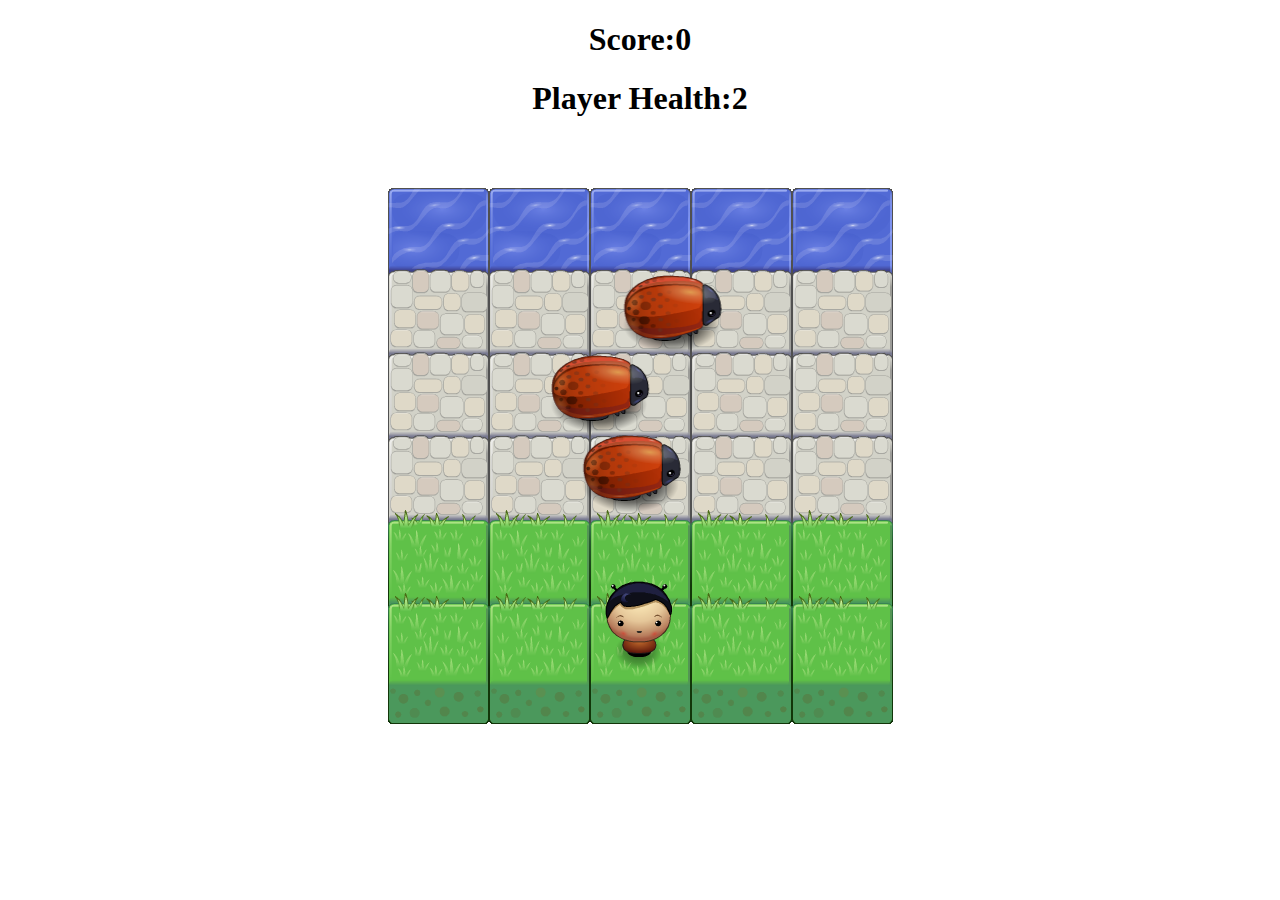
<file: frontend-nanodegree-arcade-game/index.html>
<!DOCTYPE html>
<html>

<head>
    <meta charset="UTF-8">
    <title>Effective JavaScript: Frogger</title>
    <link rel="stylesheet" href="css/style.css">
</head>

<body>
    <div class="payer-stats">
        <div class="score-board">
            <h1>Score:<span class="score"></span></h1>
        </div>
        <div class="player-life-board">
            <h1>Player Health:<span class="player-life"></span></h1>
        </div>
    </div>
    <script src="js/resources.js"></script>
    <script src="js/app.js"></script>
    <script src="js/engine.js"></script>
</body>

</html>
</file>
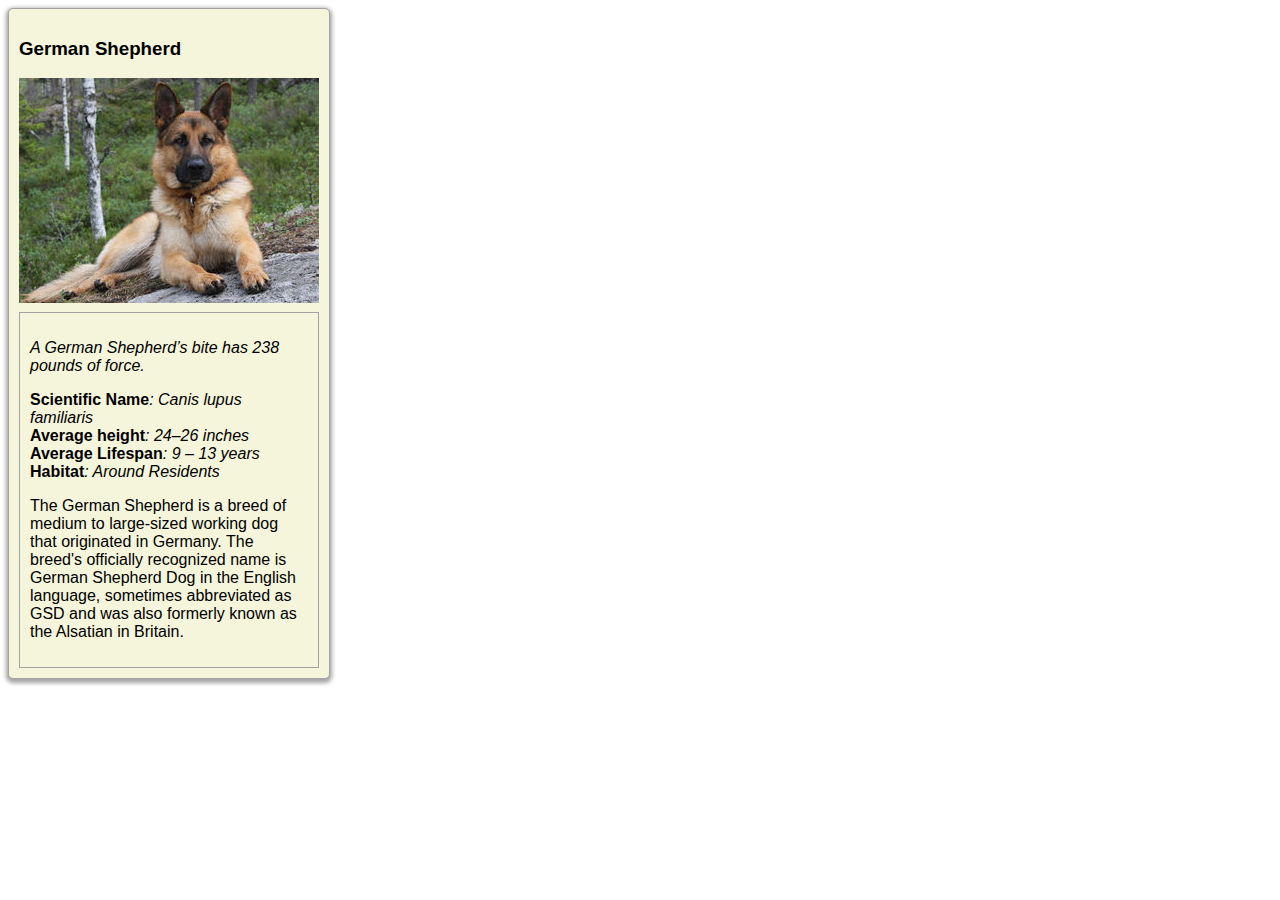
<file: card.html>
<!DOCTYPE html>
<html>
<head>
	<meta charset="utf-8">
	<title>Animal Trading Cards</title>
	<link href="styles.css" rel="stylesheet">
</head>
<body>
	<div class="main">
		<h3>German Shepherd</h3>
		<!-- Photo Credit: wikipedia.org, image taken by Ritik -->
		<img src="german-sheperd.jpg" alt="clownfish">
		<div class="information">
			<p>A German Shepherd’s bite has 238 pounds of force.</p>
			<ul>
				<li><span>Scientific Name</span>: Canis lupus familiaris</li>
				<li><span>Average height</span>: 24–26 inches</li>
				<li><span>Average Lifespan</span>: 9 – 13 years</li>
				<li><span>Habitat</span>: Around Residents</li>
			</ul>
			<p>The German Shepherd is a breed of medium to large-sized working dog that originated in Germany. The breed's officially recognized name is German Shepherd Dog in the English language, sometimes abbreviated as GSD and was also formerly known as the Alsatian in Britain.</p>
		</div>
	</div>
</body>
</html>
</file>
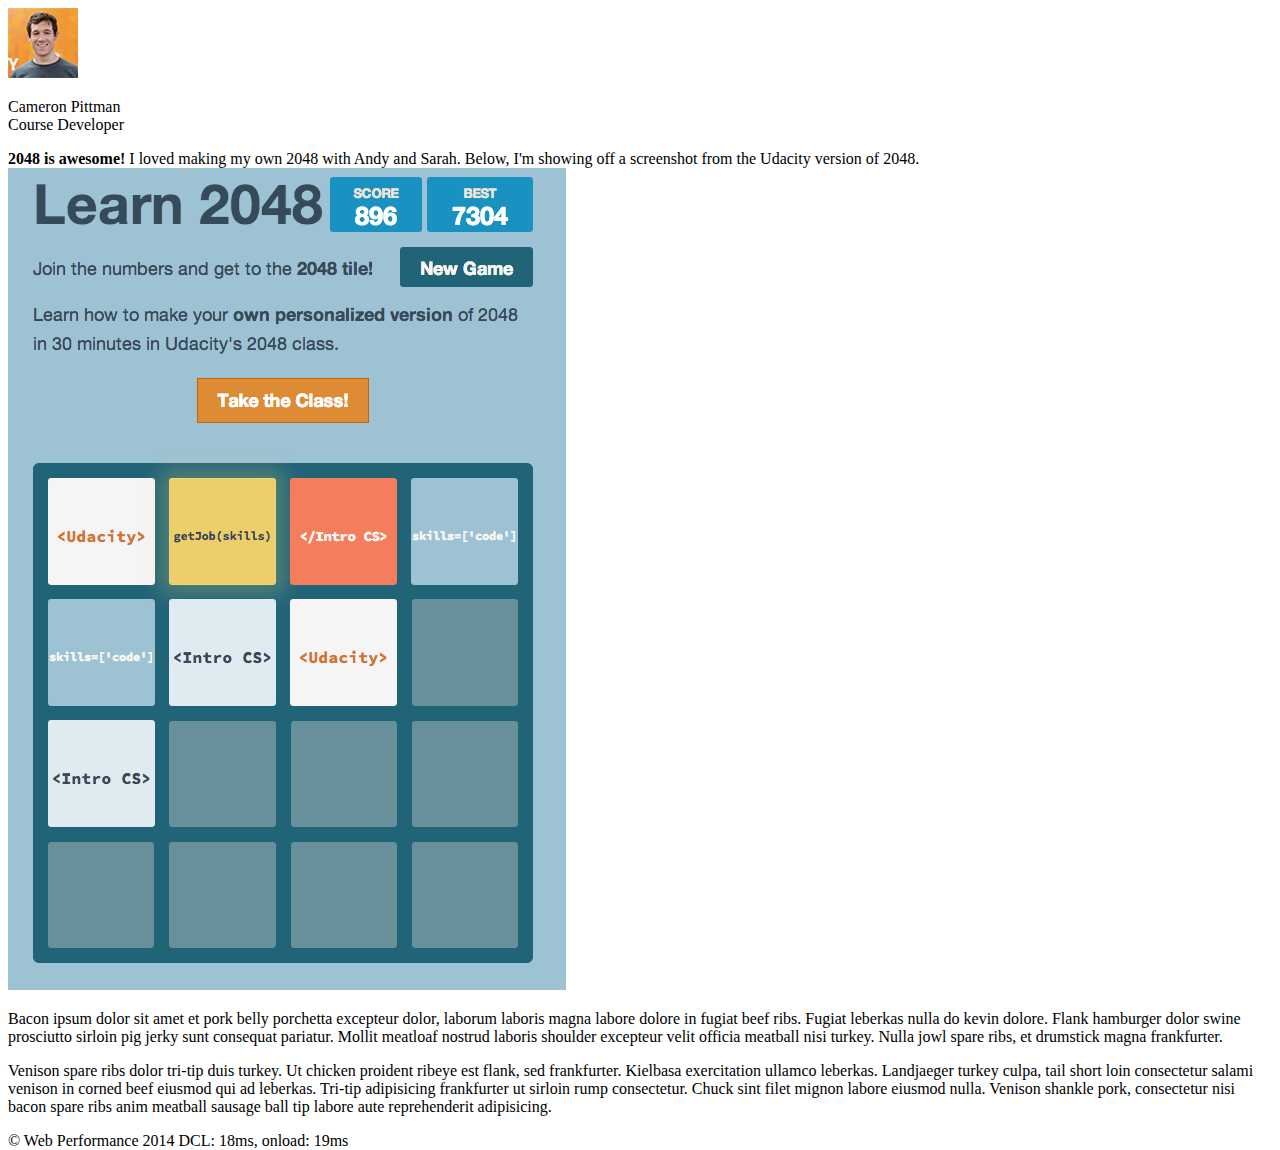
<file: project-2048.html>
<!DOCTYPE html>
<html lang="en">
  <head>
    <meta charset="utf-8">
    <meta name="viewport" content="width=device-width, initial-scale=1">
    <meta name="description" content=" FILL ME IN ">
    <meta name="author" content=" FILL ME IN ">
    <title>Cameron Pittman: Portfolio</title>

    <!-- Hmm, what is the impact of web fonts on speed? Measure it... -->
    <!-- <link href="//fonts.googleapis.com/css?family=Open+Sans:400,700" rel="stylesheet"> -->

    <link href="css/style.css" rel="stylesheet">
    <link href="css/print.css" rel="stylesheet">

    <script>
      (function(w,g){w['GoogleAnalyticsObject']=g;
      w[g]=w[g]||function(){(w[g].q=w[g].q||[]).push(arguments)};w[g].l=1*new Date();})(window,'ga');

      // Optional TODO: replace with your Google Analytics profile ID.
      ga('create', 'UA-XXXX-Y');
      ga('send', 'pageview');
    </script>
    <script src="//www.google-analytics.com/analytics.js"></script>
    <script src="js/perfmatters.js"></script>
  </head>

  <body>
    <header>
      <a href="/"><img src="img/profilepic.jpg"></a>
      <p>Cameron Pittman<br><span>Course Developer</span></p>
    </header>

    <div class="container">
      <div class="hero">
        <strong>2048 is awesome!</strong> I loved making my own 2048 with Andy and Sarah. Below, I'm showing off a screenshot from the Udacity version of 2048.
      </div>

      <div class="content">

        <img class="img-responsive" src="img/2048.png">

        <p>Bacon ipsum dolor sit amet et pork belly porchetta excepteur dolor, laborum laboris magna labore dolore in fugiat beef ribs. Fugiat leberkas nulla do kevin dolore. Flank hamburger dolor swine prosciutto sirloin pig jerky sunt consequat pariatur. Mollit meatloaf nostrud laboris shoulder excepteur velit officia meatball nisi turkey. Nulla jowl spare ribs, et drumstick magna frankfurter.</p>

        <p>Venison spare ribs dolor tri-tip duis turkey. Ut chicken proident ribeye est flank, sed frankfurter. Kielbasa exercitation ullamco leberkas. Landjaeger turkey culpa, tail short loin consectetur salami venison in corned beef eiusmod qui ad leberkas. Tri-tip adipisicing frankfurter ut sirloin rump consectetur. Chuck sint filet mignon labore eiusmod nulla. Venison shankle pork, consectetur nisi bacon spare ribs anim meatball sausage ball tip labore aute reprehenderit adipisicing.</p>

    </div>

    <footer>
      <p>&copy; Web Performance 2014 <span id="crp-stats"></span></p>
    </footer>
  </body>
</html>
</file>
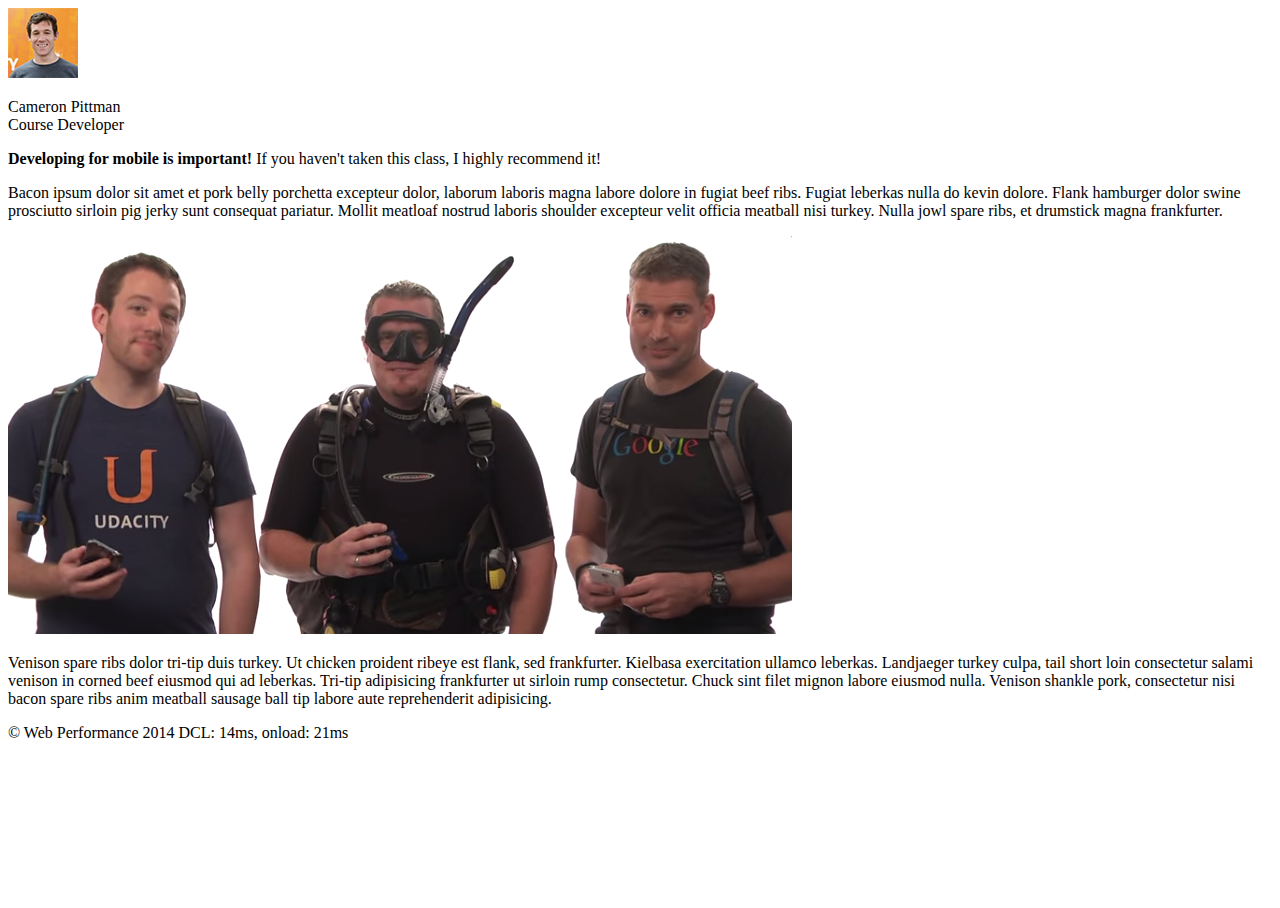
<file: project-mobile.html>
<!DOCTYPE html>
<html lang="en">
  <head>
    <meta charset="utf-8">
    <meta name="viewport" content="width=device-width, initial-scale=1">
    <meta name="description" content=" FILL ME IN ">
    <meta name="author" content=" FILL ME IN ">
    <title>Cameron Pitman: Portfolio</title>

    <!-- Hmm, what is the impact of web fonts on speed? Measure it... -->
    <!-- <link href="//fonts.googleapis.com/css?family=Open+Sans:400,700" rel="stylesheet"> -->

    <link href="css/style.css" rel="stylesheet">
    <link href="css/print.css" rel="stylesheet">

    <script>
      (function(w,g){w['GoogleAnalyticsObject']=g;
      w[g]=w[g]||function(){(w[g].q=w[g].q||[]).push(arguments)};w[g].l=1*new Date();})(window,'ga');

      // Optional TODO: replace with your Google Analytics profile ID.
      ga('create', 'UA-XXXX-Y');
      ga('send', 'pageview');
    </script>
    <script src="http://www.google-analytics.com/analytics.js"></script>
    <script async src="js/perfmatters.js"></script>
  </head>

  <body>
    <header>
      <a href="/"><img src="img/profilepic.jpg"></a>
      <p>Cameron Pittman<br><span>Course Developer</span></p>
    </header>

    <div class="container">
      <div class="hero">
        <strong>Developing for mobile is important!</strong> If you haven't taken this class, I highly recommend it!
      </div>

      <div class="content">

        <p>Bacon ipsum dolor sit amet et pork belly porchetta excepteur dolor, laborum laboris magna labore dolore in fugiat beef ribs. Fugiat leberkas nulla do kevin dolore. Flank hamburger dolor swine prosciutto sirloin pig jerky sunt consequat pariatur. Mollit meatloaf nostrud laboris shoulder excepteur velit officia meatball nisi turkey. Nulla jowl spare ribs, et drumstick magna frankfurter.</p>

        <img src="img/mobilewebdev.jpg">

        <p>Venison spare ribs dolor tri-tip duis turkey. Ut chicken proident ribeye est flank, sed frankfurter. Kielbasa exercitation ullamco leberkas. Landjaeger turkey culpa, tail short loin consectetur salami venison in corned beef eiusmod qui ad leberkas. Tri-tip adipisicing frankfurter ut sirloin rump consectetur. Chuck sint filet mignon labore eiusmod nulla. Venison shankle pork, consectetur nisi bacon spare ribs anim meatball sausage ball tip labore aute reprehenderit adipisicing.</p>

    </div>

    <footer>
      <p>&copy; Web Performance 2014 <span id="crp-stats"></span></p>
    </footer>
  </body>
</html>
</file>
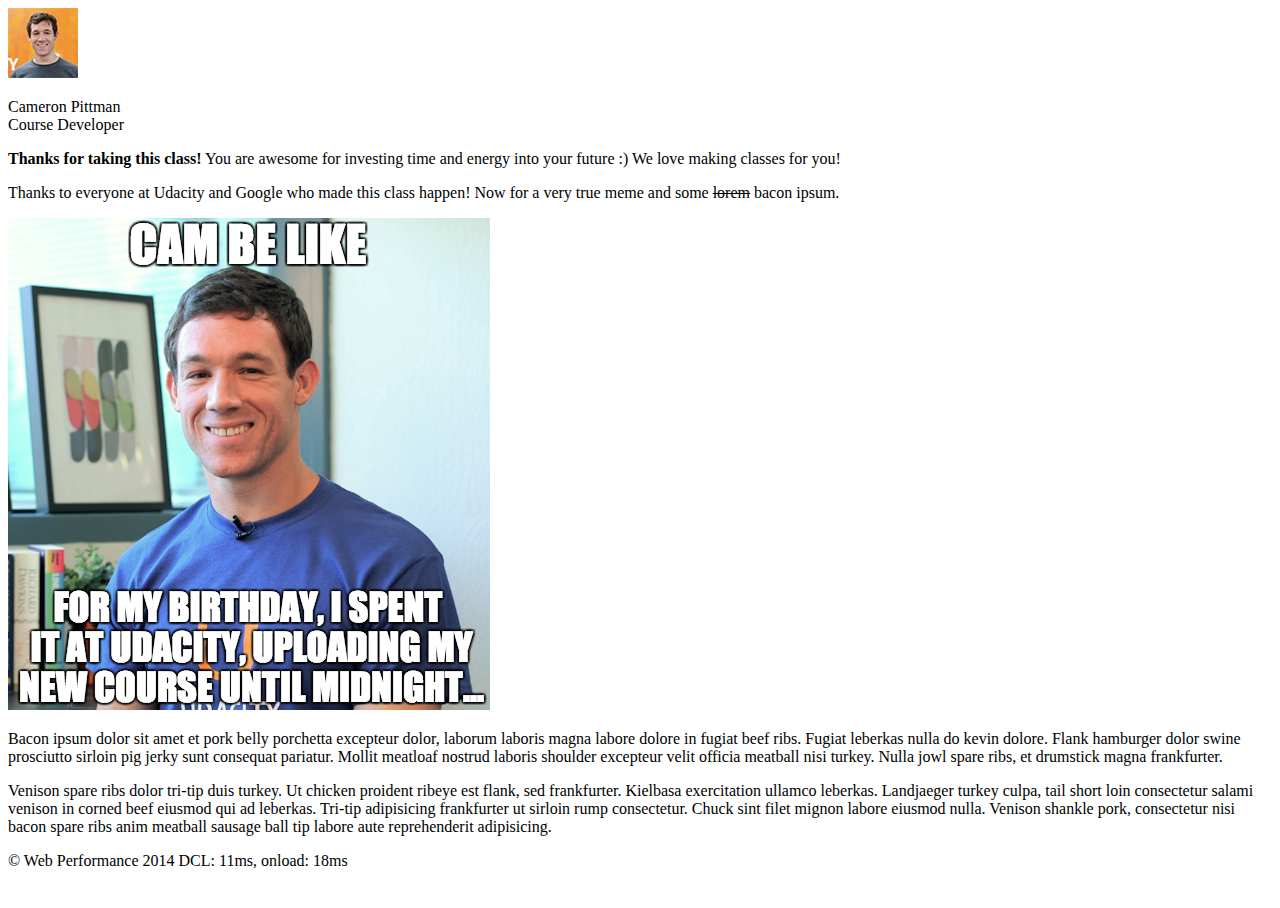
<file: project-webperf.html>
<!DOCTYPE html>
<html lang="en">
  <head>
    <meta charset="utf-8">
    <meta name="viewport" content="width=device-width, initial-scale=1">
    <meta name="description" content=" FILL ME IN ">
    <meta name="author" content=" FILL ME IN ">
    <title>Cameron Pittman: Portfolio</title>

    <!-- Hmm, what is the impact of web fonts on speed? Measure it... -->
    <!-- <link href="//fonts.googleapis.com/css?family=Open+Sans:400,700" rel="stylesheet"> -->

    <link href="css/style.css" rel="stylesheet">
    <link href="css/print.css" rel="stylesheet">

    <script>
      (function(w,g){w['GoogleAnalyticsObject']=g;
      w[g]=w[g]||function(){(w[g].q=w[g].q||[]).push(arguments)};w[g].l=1*new Date();})(window,'ga');

      // Optional TODO: replace with your Google Analytics profile ID.
      ga('create', 'UA-XXXX-Y');
      ga('send', 'pageview');
    </script>
    <script src="http://www.google-analytics.com/analytics.js"></script>
    <script async src="js/perfmatters.js"></script>
  </head>

  <body>
    <header>
      <a href="/"><img src="img/profilepic.jpg"></a>
      <p>Cameron Pittman<br><span>Course Developer</span></p>
    </header>

    <div class="container">
      <div class="hero">
        <strong>Thanks for taking this class!</strong> You are awesome for investing time and energy into your future :) We love making classes for you!
      </div>

      <div class="content">

        <p>Thanks to everyone at Udacity and Google who made this class happen! Now for a very true meme and some <strike>lorem</strike> bacon ipsum.</p>

        <img src="img/cam_be_like.jpg">

        <p>Bacon ipsum dolor sit amet et pork belly porchetta excepteur dolor, laborum laboris magna labore dolore in fugiat beef ribs. Fugiat leberkas nulla do kevin dolore. Flank hamburger dolor swine prosciutto sirloin pig jerky sunt consequat pariatur. Mollit meatloaf nostrud laboris shoulder excepteur velit officia meatball nisi turkey. Nulla jowl spare ribs, et drumstick magna frankfurter.</p>

        <p>Venison spare ribs dolor tri-tip duis turkey. Ut chicken proident ribeye est flank, sed frankfurter. Kielbasa exercitation ullamco leberkas. Landjaeger turkey culpa, tail short loin consectetur salami venison in corned beef eiusmod qui ad leberkas. Tri-tip adipisicing frankfurter ut sirloin rump consectetur. Chuck sint filet mignon labore eiusmod nulla. Venison shankle pork, consectetur nisi bacon spare ribs anim meatball sausage ball tip labore aute reprehenderit adipisicing.</p>

    </div>

    <footer>
      <p>&copy; Web Performance 2014 <span id="crp-stats"></span></p>
    </footer>
  </body>
</html>
</file>
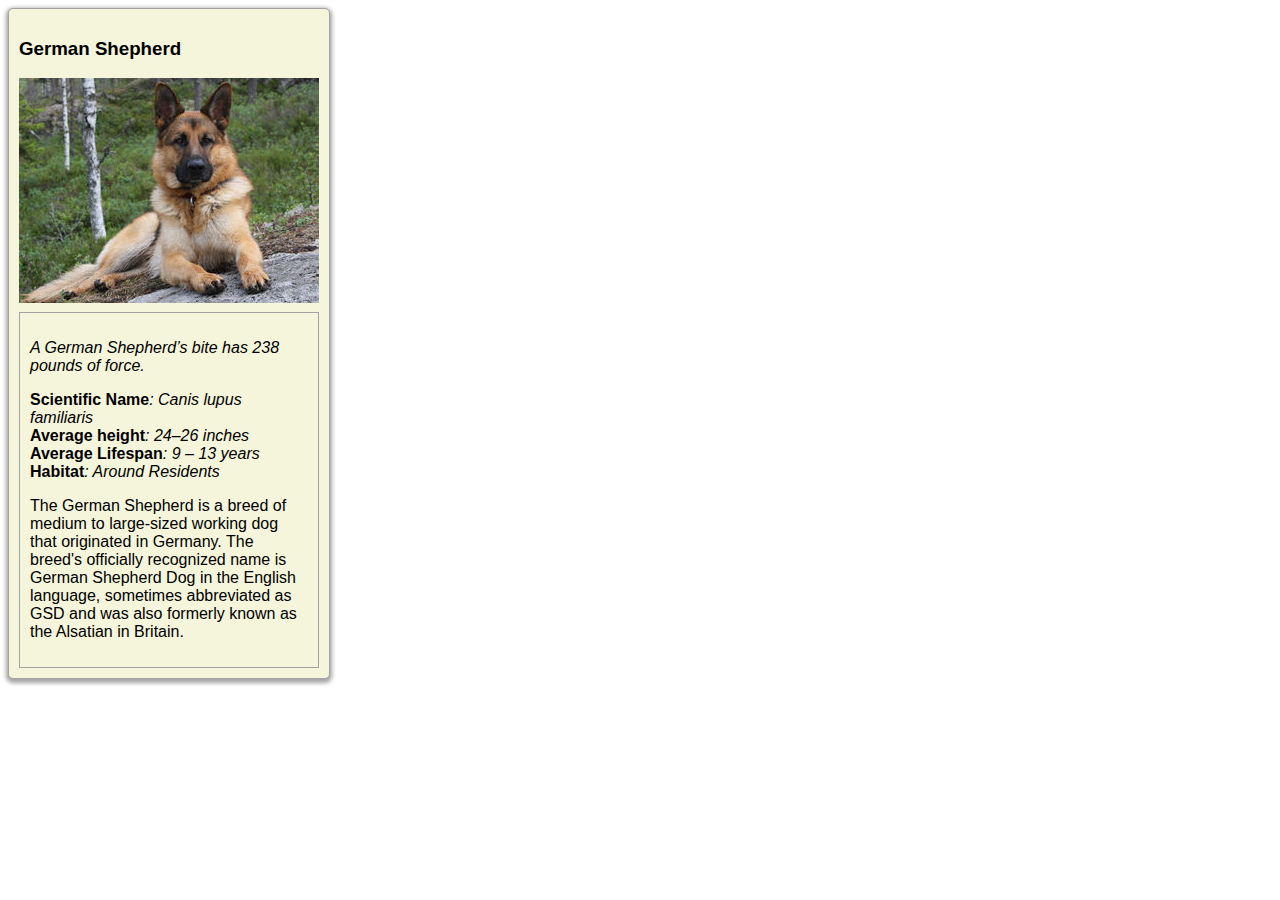
<file: animal-trading-cards/card.html>
<!DOCTYPE html>
<html>
<head>
	<meta charset="utf-8">
	<title>Animal Trading Cards</title>
	<link href="styles.css" rel="stylesheet">
</head>
<body>
	<div class="main">
		<h3>German Shepherd</h3>
		<!-- Photo Credit: wikipedia.org, image taken by Ritik -->
		<img src="german-sheperd.jpg" alt="German Sheperd">
		<div class="information">
			<p>A German Shepherd’s bite has 238 pounds of force.</p>
			<ul>
				<li><span>Scientific Name</span>: Canis lupus familiaris</li>
				<li><span>Average height</span>: 24–26 inches</li>
				<li><span>Average Lifespan</span>: 9 – 13 years</li>
				<li><span>Habitat</span>: Around Residents</li>
			</ul>
			<p>The German Shepherd is a breed of medium to large-sized working dog that originated in Germany. The breed's officially recognized name is German Shepherd Dog in the English language, sometimes abbreviated as GSD and was also formerly known as the Alsatian in Britain.</p>
		</div>
	</div>
</body>
</html>
</file>
<file: frontend-nanodegree-arcade-game/css/style.css>
body {
    text-align: center;
}
</file>
<file: styles.css>
body{
  font-family: helvetica,serif;
  text-align:left;
}
.main{
  width:300px;
  padding:10px;
  border:1px solid #A3A3A3;
  box-shadow: 0 2px 4px 2px #A3A3A3;
  border-radius:5px;
  background-color:#f5f5dc;
}
.information{
  border:1px solid #A3A3A3;
  padding:10px;
}
.information p:first-child{
  font-style:italic;
}
img{
  margin-bottom: 5px;
}
ul{
  list-style: none;
  padding:0;
}
li{
  font-style: italic;
}
li span{
  font-weight: bold;
  font-style:normal;
}
</file>
<file: css/style.css>
html, body {
    height: 100%;
}

.search-bar {
    height: 50px;
}

.main {
    height: calc(100% - 50px);
}

.main-row, .content, .content-wrapper, .main-content {
    height: 100%;
}

#place {
    cursor: pointer;
}

.search-results {
    height: 100%
}

#map {
    height: 100%;
}

@media (min-width: 768px) and (max-width: 991px) {
    .search-results {
        height: initial;
    }
}

@media (max-width: 767px) {
    .search-results {
        height: initial;
    }
}
</file>
<file: css/print.css>
@media print {
  * { background: transparent !important; color: black !important; text-shadow: none !important; filter:none !important; -ms-filter: none !important; }
  a, a:visited { color: #444 !important; text-decoration: underline; }
  a[href]:after { content: " (" attr(href) ")"; }
  tr, img { page-break-inside: avoid; }
  img { max-width: 100% !important; }
  @page { margin: 0.5cm; }
  p, h2, h3 { orphans: 3; widows: 3; }
  h2, h3{ page-break-after: avoid; }
}
</file>
<file: animal-trading-cards/styles.css>
body{
  font-family: helvetica,serif;
  text-align:left;
}
.main{
  width:300px;
  padding:10px;
  border:1px solid #A3A3A3;
  box-shadow: 0 2px 4px 2px #A3A3A3;
  border-radius:5px;
  background-color:#f5f5dc;
}
.information{
  border:1px solid #A3A3A3;
  padding:10px;
}
.information p:first-child{
  font-style:italic;
}
img{
  margin-bottom: 5px;
}
ul{
  list-style: none;
  padding:0;
}
li{
  font-style: italic;
}
li span{
  font-weight: bold;
  font-style:normal;
}
</file>
